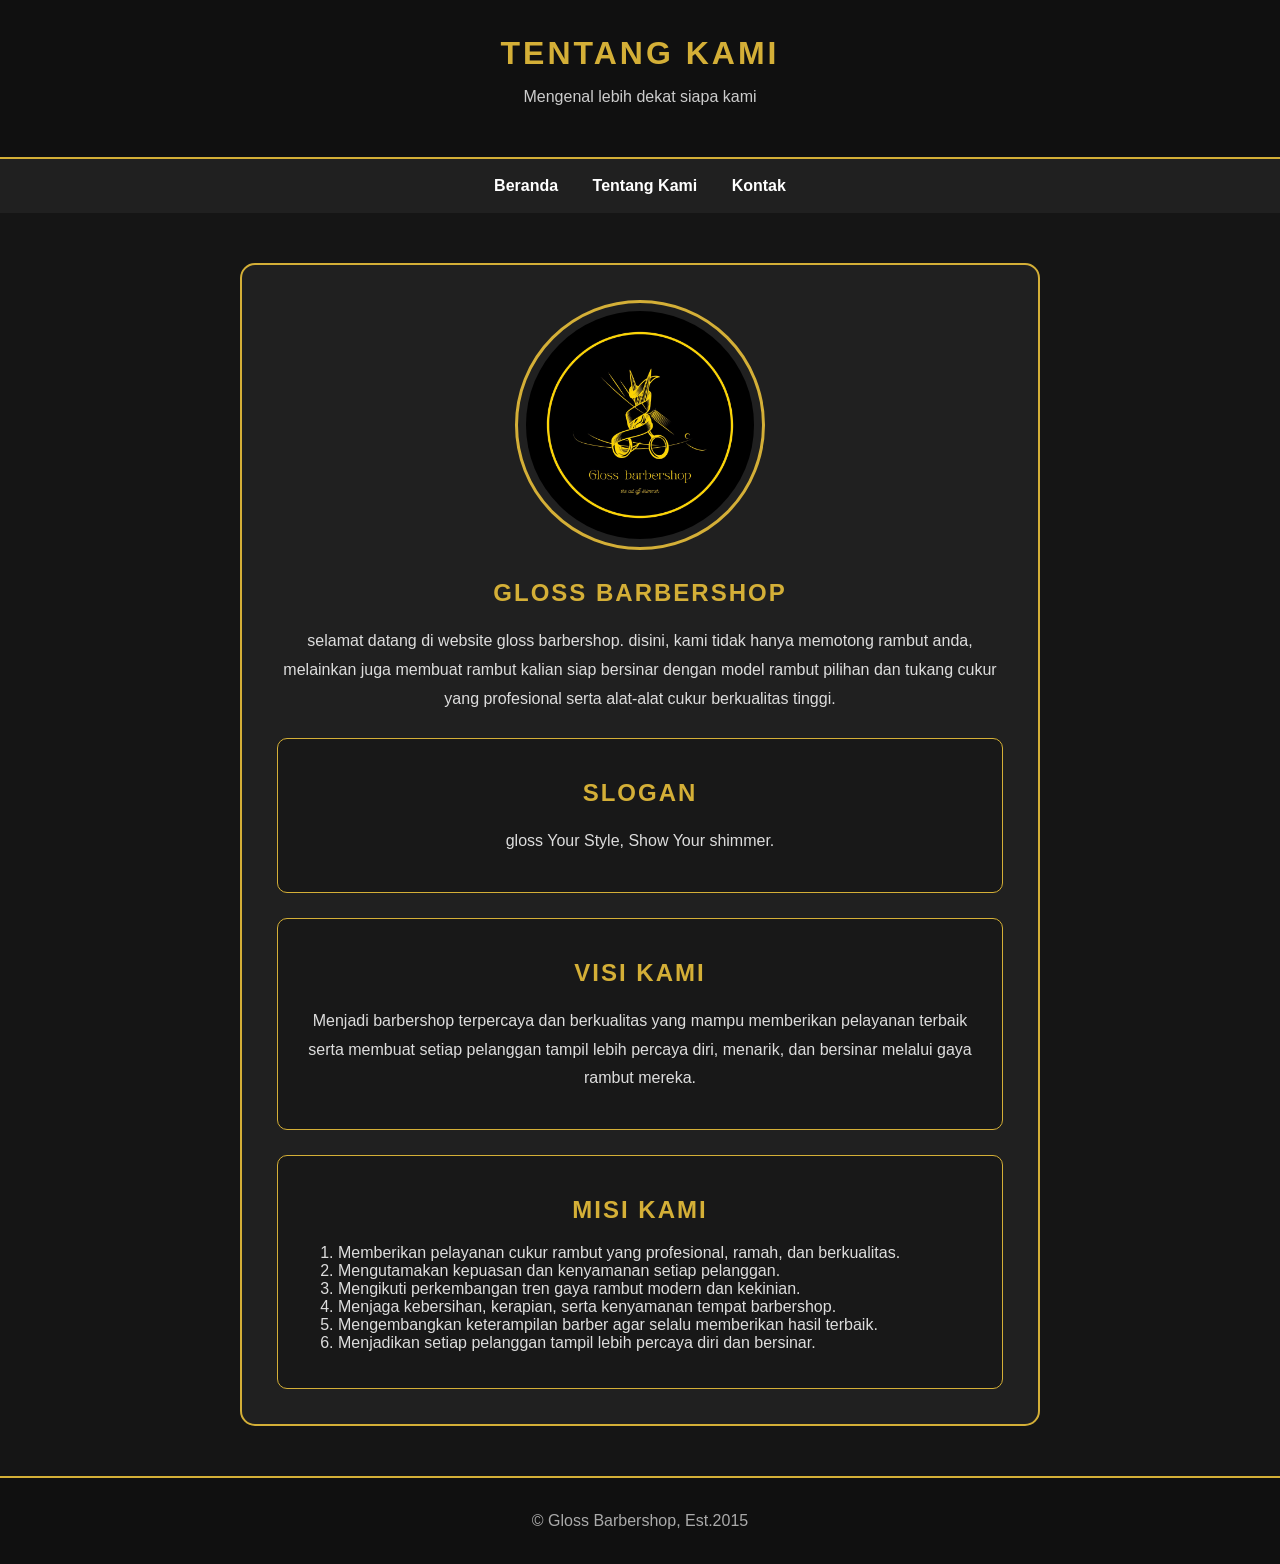
<file: pages/about.html>
<!DOCTYPE html>
<html lang="id">
<head>
    <meta charset="UTF-8">
    <meta name="viewport" content="width=device-width, initial-scale=1.0">
    <title>About Me</title>
    <link rel="stylesheet" href="/styles/about.css">
</head>
<body>

    <header>
        <h1>TENTANG KAMI</h1>
        <p>Mengenal lebih dekat siapa kami</p>
    </header>

    <nav>
        <a href="index.html">Beranda</a>
        <a href="about.html">Tentang Kami</a>
        <a href="contact.html">Kontak</a>
    </nav>

    <main>

        <section class="about-box">

            <div class="logo">
                <img src="../assets/images/logo/logo.jpeg" alt="Logo Kami">
            </div>

            <h2>GLOSS BARBERSHOP</h2>

            <p>
               selamat datang di website gloss barbershop. disini, kami tidak hanya memotong rambut anda, melainkan juga membuat rambut kalian siap bersinar dengan model rambut pilihan dan tukang cukur yang profesional serta alat-alat cukur berkualitas tinggi.
            </p>

            <div class="info-box">
                <h2>SLOGAN</h2>
                <p>
                    gloss Your Style, Show Your shimmer.
                </p>
            </div>

            <div class="info-box">
                <h2>VISI KAMI</h2>
                <p>
                   Menjadi barbershop terpercaya dan berkualitas yang mampu memberikan pelayanan terbaik serta membuat setiap pelanggan tampil lebih percaya diri, menarik, dan bersinar melalui gaya rambut mereka.
                </p>
            </div>

            <div class="info-box">
                <h2>MISI KAMI</h2>
                <ol>
                    <li>
                        Memberikan pelayanan cukur rambut yang profesional, ramah, dan berkualitas.
                    </li>
                    <li>
                        Mengutamakan kepuasan dan kenyamanan setiap pelanggan.
                    </li>
                    <li>
                        Mengikuti perkembangan tren gaya rambut modern dan kekinian.
                    </li>
                    <li>
                        Menjaga kebersihan, kerapian, serta kenyamanan tempat barbershop.
                    </li>
                    <li>
                        Mengembangkan keterampilan barber agar selalu memberikan hasil terbaik.
                    </li>
                    <li>
                        Menjadikan setiap pelanggan tampil lebih percaya diri dan bersinar.
                    </li>
                </ol>
            </div>

        </section>

    </main>

    <footer>
        <p>&copy; Gloss Barbershop, Est.2015</p>
    </footer>

</body>
</html>
</file>
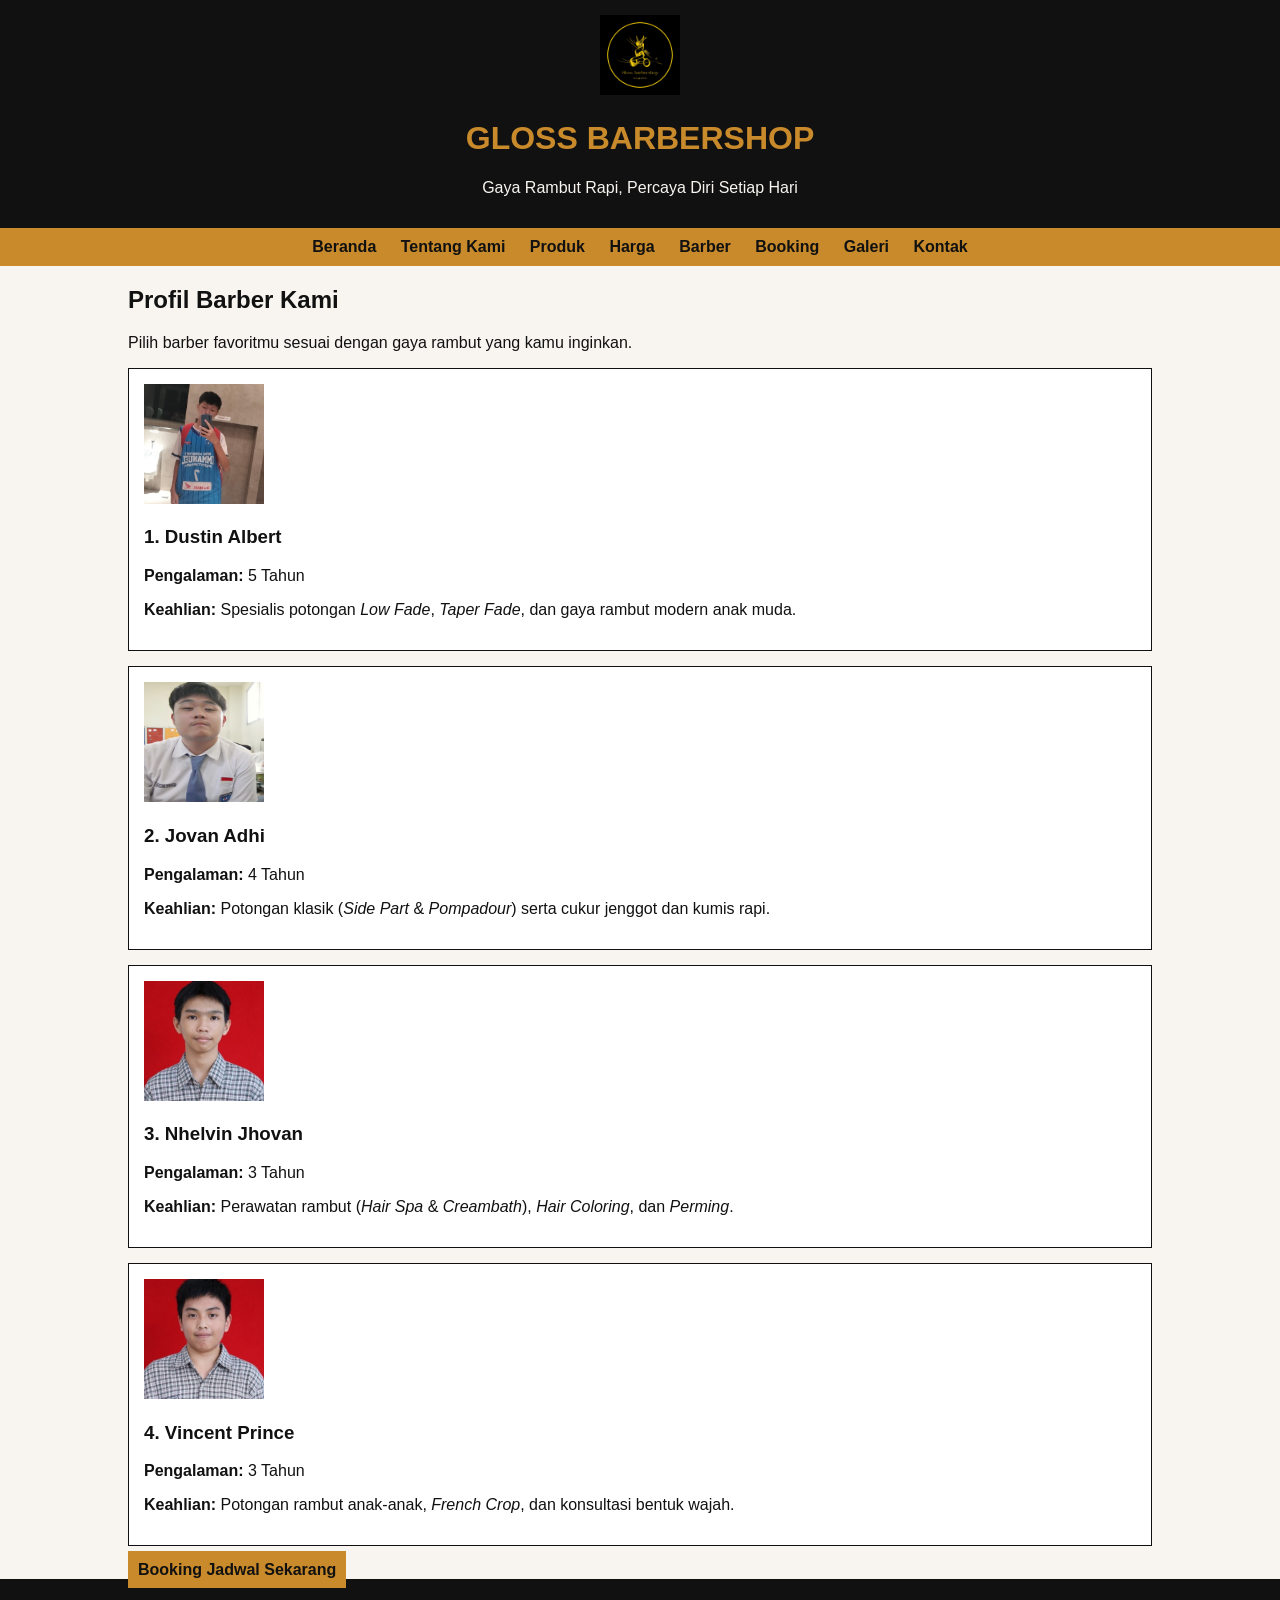
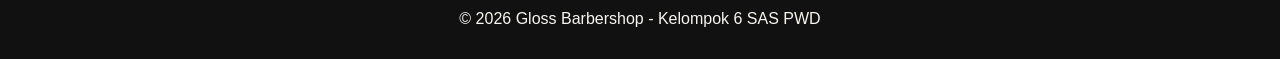
<file: pages/barbers.html>
<!DOCTYPE html>
<html lang="id">
<head>
    <meta charset="UTF-8">
    <meta name="viewport" content="width=device-width, initial-scale=1.0">
    <title>Daftar Barber - Gentleman Barbershop</title>
    <!-- Ubah ke href="barbers.css" jika file CSS ditaruh di dalam folder pages -->
    <link rel="stylesheet" href="../styles/barbers.css">
</head>
<body>

    <!-- Bagian Header + Slot Logo -->
    <header>
        <div class="logo-box">
            <!-- Sesuaikan nama folder/file logo di dalam folder assets -->
            <img src="../assets/images/logo.jpeg" alt="Logo Barbershop" width="80" height="80">
        </div>
        <h1>GLOSS BARBERSHOP</h1>
        <p>Gaya Rambut Rapi, Percaya Diri Setiap Hari</p>
    </header>

    <!-- Menu Navigasi sesuai isi folder pages -->
    <nav>
        <a href="../index.html">Beranda</a>
        <a href="about.html">Tentang Kami</a>
        <a href="products.html">Produk</a>
        <a href="pricing.html">Harga</a>
        <a href="barbers.html" class="aktif">Barber</a>
        <a href="booking.html">Booking</a>
        <a href="gallery.html">Galeri</a>
        <a href="contact.html">Kontak</a>
    </nav>

    <!-- Konten Utama -->
    <main class="container">
        <h2>Profil Barber Kami</h2>
        <p class="subjudul">Pilih barber favoritmu sesuai dengan gaya rambut yang kamu inginkan.</p>

        <!-- Barber 1 -->
        <div class="kartu-barber">
            <img src="../assets/images/dustin.jpeg" alt="Foto Dustin Albert" width="120" height="120">
            <h3>1. Dustin Albert</h3>
            <p><b>Pengalaman:</b> 5 Tahun</p>
            <p><b>Keahlian:</b> Spesialis potongan <i>Low Fade</i>, <i>Taper Fade</i>, dan gaya rambut modern anak muda.</p>
        </div>

        <!-- Barber 2 -->
        <div class="kartu-barber">
            <img src="../assets/images/jopan.jpeg" alt="Foto Jovan Adhi" width="120" height="120">
            <h3>2. Jovan Adhi</h3>
            <p><b>Pengalaman:</b> 4 Tahun</p>
            <p><b>Keahlian:</b> Potongan klasik (<i>Side Part</i> & <i>Pompadour</i>) serta cukur jenggot dan kumis rapi.</p>
        </div>

        <!-- Barber 3 -->
        <div class="kartu-barber">
            <img src="../assets/images/nhelvin.jpeg" alt="Foto Nhelvin Jhovan" width="120" height="120">
            <h3>3. Nhelvin Jhovan</h3>
            <p><b>Pengalaman:</b> 3 Tahun</p>
            <p><b>Keahlian:</b> Perawatan rambut (<i>Hair Spa</i> & <i>Creambath</i>), <i>Hair Coloring</i>, dan <i>Perming</i>.</p>
        </div>

        <!-- Barber 4 -->
        <div class="kartu-barber">
            <img src="../assets/images/owen.jpeg" alt="Foto vincent prince" width="120" height="120">
            <h3>4. Vincent Prince</h3>
            <p><b>Pengalaman:</b> 3 Tahun</p>
            <p><b>Keahlian:</b> Potongan rambut anak-anak, <i>French Crop</i>, dan konsultasi bentuk wajah.</p>
        </div>

        <div class="tombol-tengah">
            <a href="booking.html" class="btn-emas">Booking Jadwal Sekarang</a>
        </div>
    </main>

    <!-- Footer -->
    <footer>
        <p>&copy; 2026 Gloss Barbershop - Kelompok 6 SAS PWD</p>
    </footer>

</body>
</html>
</file>
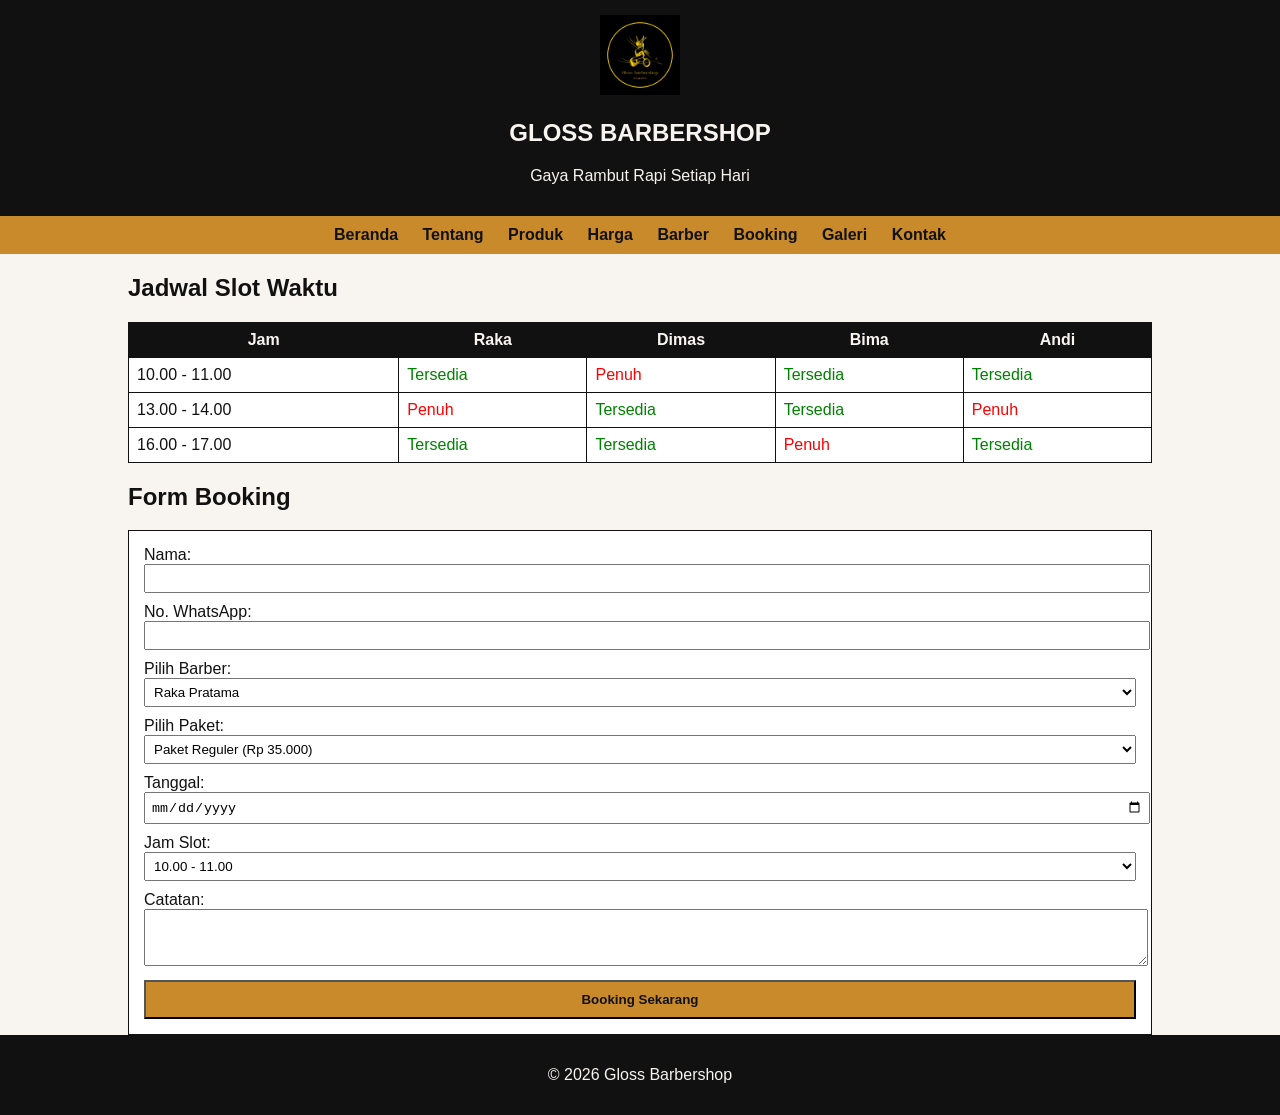
<file: pages/booking.html>
<!DOCTYPE html>
<html lang="id">
<head>
    <meta charset="UTF-8">
    <title>Booking - Gentleman Barbershop</title>
    <link rel="stylesheet" href="../styles/booking.css">
</head>
<body>

    <header>
        <!-- Slot Logo -->
        <img src="../assets/images/logo.jpeg" alt="Logo" width="80" height="80">
        <h2>GLOSS BARBERSHOP</h2>
        <p>Gaya Rambut Rapi Setiap Hari</p>
    </header>

    <nav>
        <a href="../index.html">Beranda</a>
        <a href="about.html">Tentang</a>
        <a href="products.html">Produk</a>
        <a href="pricing.html">Harga</a>
        <a href="barbers.html">Barber</a>
        <a href="booking.html">Booking</a>
        <a href="gallery.html">Galeri</a>
        <a href="contact.html">Kontak</a>
    </nav>

    <div class="container">
        <h2>Jadwal Slot Waktu</h2>
        <table>
            <tr>
                <th>Jam</th>
                <th>Raka</th>
                <th>Dimas</th>
                <th>Bima</th>
                <th>Andi</th>
            </tr>
            <tr>
                <td>10.00 - 11.00</td>
                <td class="tersedia">Tersedia</td>
                <td class="penuh">Penuh</td>
                <td class="tersedia">Tersedia</td>
                <td class="tersedia">Tersedia</td>
            </tr>
            <tr>
                <td>13.00 - 14.00</td>
                <td class="penuh">Penuh</td>
                <td class="tersedia">Tersedia</td>
                <td class="tersedia">Tersedia</td>
                <td class="penuh">Penuh</td>
            </tr>
            <tr>
                <td>16.00 - 17.00</td>
                <td class="tersedia">Tersedia</td>
                <td class="tersedia">Tersedia</td>
                <td class="penuh">Penuh</td>
                <td class="tersedia">Tersedia</td>
            </tr>
        </table>

        <h2>Form Booking</h2>
        <form>
            <label>Nama:</label><br>
            <input type="text" name="nama"><br>

            <label>No. WhatsApp:</label><br>
            <input type="text" name="wa"><br>

            <label>Pilih Barber:</label><br>
            <select name="barber">
                <option>Raka Pratama</option>
                <option>Dimas Saputra</option>
                <option>Bima Nugraha</option>
                <option>Andi Wijaya</option>
            </select><br>

            <label>Pilih Paket:</label><br>
            <select name="paket">
                <option>Paket Reguler (Rp 35.000)</option>
                <option>Paket Premium (Rp 65.000)</option>
                <option>Paket Berdua (Rp 60.000)</option>
            </select><br>

            <label>Tanggal:</label><br>
            <input type="date" name="tanggal"><br>

            <label>Jam Slot:</label><br>
            <select name="jam">
                <option>10.00 - 11.00</option>
                <option>13.00 - 14.00</option>
                <option>16.00 - 17.00</option>
            </select><br>

            <label>Catatan:</label><br>
            <textarea name="catatan" rows="3"></textarea><br>

            <button type="submit">Booking Sekarang</button>
        </form>
    </div>

    <footer>
        <p>&copy; 2026 Gloss Barbershop</p>
    </footer>

</body>
</html>
</file>
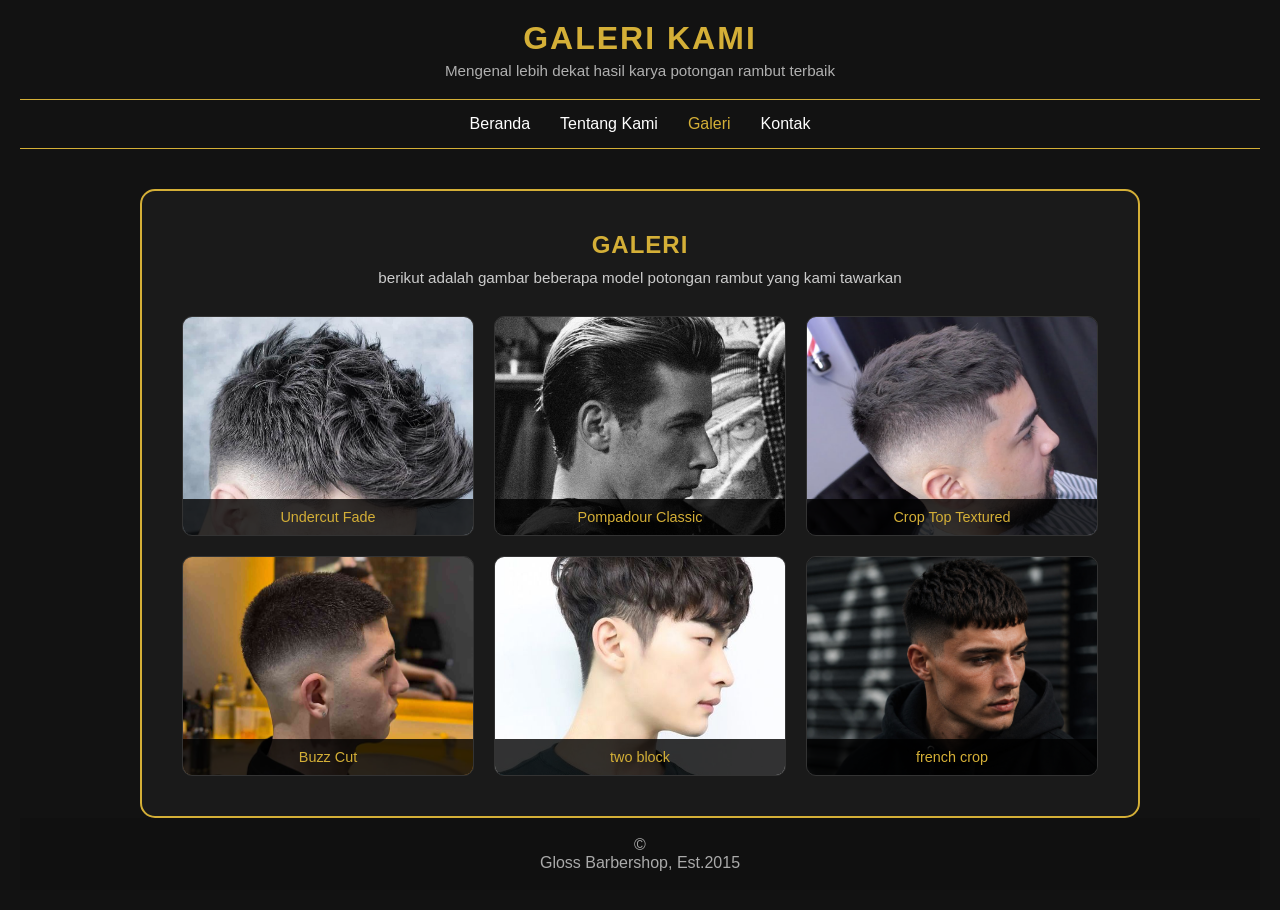
<file: pages/gallery.html>
<!DOCTYPE html>
<html lang="id">
<head>
    <meta charset="UTF-8">
    <meta name="viewport" content="width=device-width, initial-scale=1.0">
    <title>Gallery</title>
    <link rel="stylesheet" href="/styles/gallery.css">
</head>
<body>

    <header>
        <h1>GALERI KAMI</h1>
        <p>Mengenal lebih dekat hasil karya potongan rambut terbaik</p>
    </header>

    
    <nav>
        <a href="index.html">Beranda</a>
        <a href="/pages/about.html">Tentang Kami</a>
        <a href="/pages/gallery.html" class="active">Galeri</a>
        <a href="/pages/contact.html">Kontak</a>
    </nav>

    <div class="container">
        <h2>GALERI</h2>
        <p class="subtitle">
            berikut adalah gambar beberapa model potongan rambut yang kami tawarkan
        </p>

        <div class="gallery-grid">
            <div class="gallery-item">
                <img src="/assets/images/gallery/undercut.jpg" alt="Model Rambut 1">
                <div class="gallery-capt">Undercut Fade</div>
            </div>

            <div class="gallery-item">
                <img src="/assets/images/gallery/pompadour.jpg" alt="Model Rambut 2">
                <div class="gallery-capt">Pompadour Classic</div>
            </div>
 
            <div class="gallery-item">
                <img src="/assets/images/gallery/crop-top.jpg" alt="Model Rambut 3">
                <div class="gallery-capt">Crop Top Textured</div>
            </div>

            <div class="gallery-item">
                <img src="/assets/images/gallery/buzz-cut.jpg" alt="Model Rambut 4">
                <div class="gallery-capt">Buzz Cut</div>
            </div>

            <div class="gallery-item">
                <img src="/assets/images/gallery/two-block.jpg" alt="Model Rambut 5">
                <div class="gallery-capt">two block</div>
            </div>

            <div class="gallery-item">
                <img src="/assets/images/gallery/french-crop.jpeg" alt="Model Rambut 6">
                <div class="gallery-capt">french crop</div>
            </div>
        </div>
    </div>
    
    <footer>
       &copy; <P>Gloss Barbershop, Est.2015</P>
    </footer>
</body>
</html>
</file>
<file: styles/about.css>
* {
    box-sizing: border-box;
}

body {
    font-family: Arial, sans-serif;
    margin: 0;
    background-color: #151515;
    color: white;
}

header {
    background-color: #101010;
    text-align: center;
    padding: 35px 20px;
    border-bottom: 2px solid #d4af37;
}

header h1 {
    color: #d4af37;
    letter-spacing: 3px;
    margin: 0;
}

header p {
    color: #cccccc;
}

nav {
    background-color: #202020;
    text-align: center;
    padding: 18px;
}

nav a {
    color: white;
    text-decoration: none;
    margin: 15px;
    font-weight: bold;
}

nav a:hover {
    color: #d4af37;
}

main {
    padding: 50px 20px;
}

.about-box {
    max-width: 800px;
    margin: auto;
    text-align: center;
    background-color: #202020;
    padding: 35px;
    border: 2px solid #d4af37;
    border-radius: 15px;
}

li {
    text-align: left;
}

.logo {
    text-align: center;
    margin-bottom: 25px;
}

.logo img {
    width: 250px;
    height: 250px;
    object-fit: contain;
    border-radius: 50%;
    border: 3px solid #d4af37;
    padding: 8px;
}

.about-box h2 {
    color: #d4af37;
    letter-spacing: 2px;
}

.about-box p {
    color: #dddddd;
    line-height: 1.8;
    text-align: center;
}

.info-box {
    margin-top: 25px;
    padding: 20px;
    color: #dddddd;
    border: 1.5px solid #d4af37;
    border-radius: 10px;
    background-color: #181818;
}

footer {
    background-color: #101010;
    color: #aaaaaa;
    text-align: center;
    padding: 18px;
    border-top: 2px solid #d4af37;
}
</file>
<file: styles/barbers.css>
body {
    font-family: Arial;
    background-color: #f8f5f0;
    color: #111111;
    margin: 0;
}

header, footer {
    background-color: #111111;
    color: #f8f5f0;
    text-align: center;
    padding: 15px;
}

header h1 {
    color: #c88a2b;
}

nav {
    background-color: #c88a2b;
    text-align: center;
    padding: 10px;
}

nav a {
    color: #111111;
    text-decoration: none;
    margin: 0 10px;
    font-weight: bold;
}

.container {
    width: 80%;
    margin: auto;
}

.kartu-barber {
    background-color: white;
    border: 1px solid #111111;
    padding: 15px;
    margin-bottom: 15px;
}

.btn-emas {
    background-color: #c88a2b;
    color: #111111;
    padding: 10px;
    text-decoration: none;
    font-weight: bold;
}
</file>
<file: styles/booking.css>
body {
    font-family: Arial;
    background-color: #f8f5f0;
    color: #111111;
    margin: 0;
}

header, footer {
    background-color: #111111;
    color: #f8f5f0;
    text-align: center;
    padding: 15px;
}

header h1 {
    color: #c88a2b;
}

nav {
    background-color: #c88a2b;
    text-align: center;
    padding: 10px;
}

nav a {
    color: #111111;
    text-decoration: none;
    margin: 0 10px;
    font-weight: bold;
}

.container {
    width: 80%;
    margin: auto;
}

table, th, td {
    border: 1px solid #111111;
    border-collapse: collapse;
    padding: 8px;
}

table {
    width: 100%;
    background-color: white;
}

th {
    background-color: #111111;
    color: #f8f5f0;
}

.tersedia { color: green; }
.penuh { color: red; }

form {
    background-color: white;
    border: 1px solid #111111;
    padding: 15px;
}

input, select, textarea {
    width: 100%;
    margin-bottom: 10px;
    padding: 5px;
}

button {
    background-color: #c88a2b;
    color: #111111;
    padding: 10px;
    width: 100%;
    font-weight: bold;
}
</file>
<file: styles/gallery.css>
* {
    margin: 0;
    padding: 0;
    box-sizing: border-box;
    font-family: 'Segoe UI', Tahoma, Geneva, Verdana, sans-serif;
}

body {
    background-color: #121212;
    color: #ffffff;
    padding: 20px;
    min-height: 100vh;
}

header {
    text-align: center;
    margin-bottom: 20px;
}

header h1 {
    color: #d4af37;
    font-size: 2rem;
    letter-spacing: 2px;
    margin-bottom: 5px;
}

header p {
    color: #b0b0b0;
    font-size: 0.95rem;
}

/* Navigasi */
nav {
    display: flex;
    justify-content: center;
    gap: 30px;
    padding: 15px 0;
    border-top: 1px solid #d4af37;
    border-bottom: 1px solid #d4af37;
    margin-bottom: 40px;
}

nav a {
    color: #ffffff;
    text-decoration: none;
    font-size: 1rem;
    transition: color 0.3s;
}

nav a:hover, nav a.active {
    color: #d4af37;
}

.container {
    max-width: 1000px;
    margin: 0 auto;
    border: 2px solid #d4af37;
    border-radius: 15px;
    padding: 40px;
    background-color: #1a1a1a;
}

.container h2 {
    text-align: center;
    color: #d4af37;
    margin-bottom: 10px;
    letter-spacing: 1px;
}

.container p.subtitle {
    text-align: center;
    color: #cccccc;
    margin-bottom: 30px;
    font-size: 0.95rem;
}

.gallery-grid {
    display: grid;
    grid-template-columns: repeat(auto-fit, minmax(220px, 1fr));
    gap: 20px;
}

.gallery-item {
    position: relative;
    overflow: hidden;
    border-radius: 10px;
    border: 1px solid #333;
    background-color: #222;
    height: 220px;
    transition: transform 0.3s, border-color 0.3s;
}

.gallery-item img {
    width: 100%;
    height: 100%;
    object-fit: cover;
    display: block;
}

.gallery-capt {
    position: absolute;
    bottom: 0;
    left: 0;
    right: 0;
    background: rgba(0, 0, 0, 0.8);
    color: #d4af37;
    padding: 10px;
    text-align: center;
    font-size: 0.9rem;
    opacity: 100;
}

footer {
    background-color: #101010;
    color: #aaaaaa;
    text-align: center;
    padding: 18px;
}
</file>
